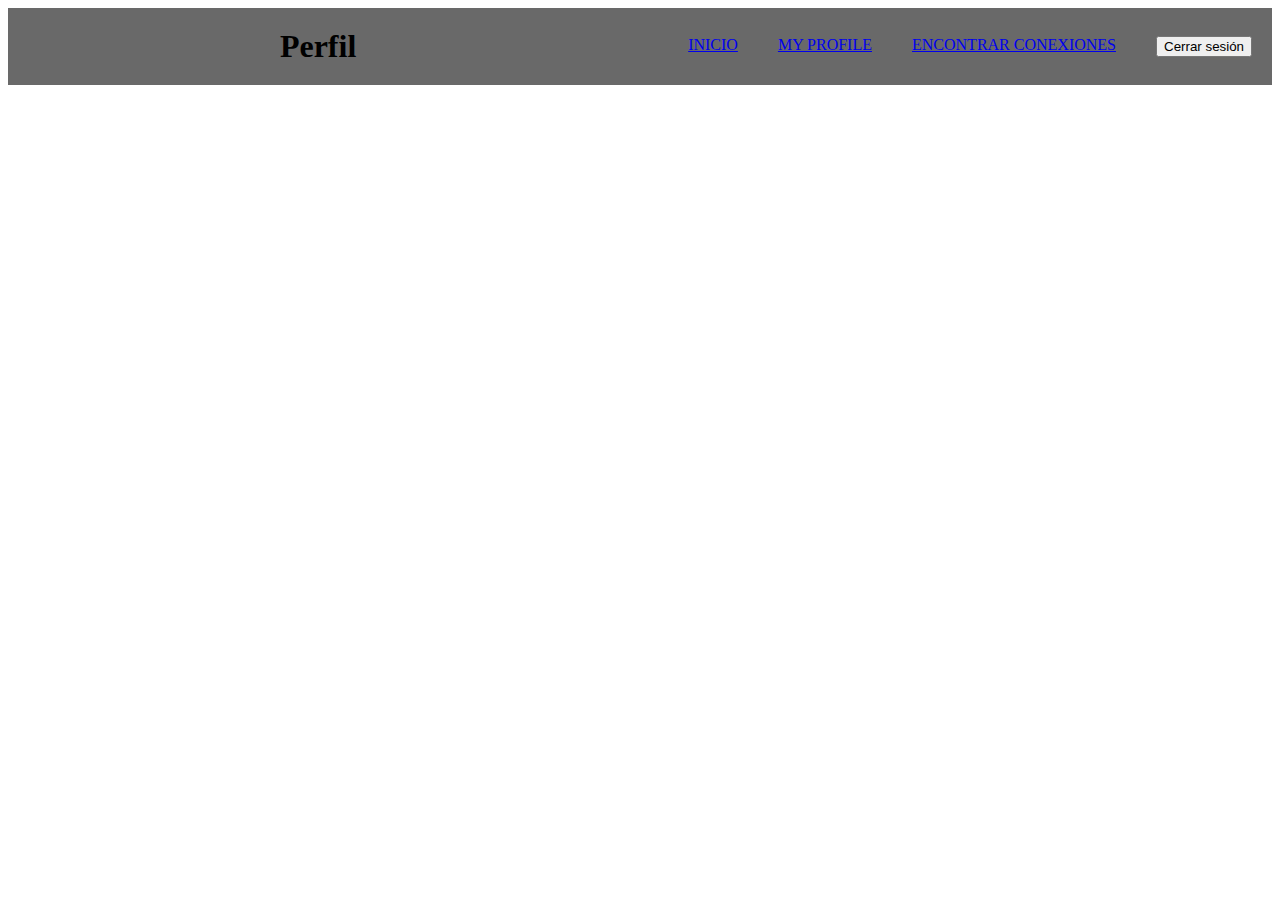
<file: barranavegacion/index.html>
<!DOCTYPE html>
<html lang="en">
<head>
   <meta charset="UTF-8">
   <meta http-equiv="X-UA-Compatible" content="IE=edge">
   <meta name="viewport" content="width=device-width, initial-scale=1.0">
   <title>Document</title>
</head>
   <link rel="stylesheet" href="estilo.css">
<body>

   <div class="nav">
      <h1 class="nav-title">Perfil</h1>
      <ul class="nav-links" style="list-style: none;">
          <li><a href="#">Inicio</a></li>
         <li><a href="#" class="active">My Profile</a></li>
         <li><a href="#">Encontrar conexiones</a></li>
          <li><button class="btn">Cerrar sesión</button></li>
      </ul>
  </div>
  
</body>
</html>
</file>
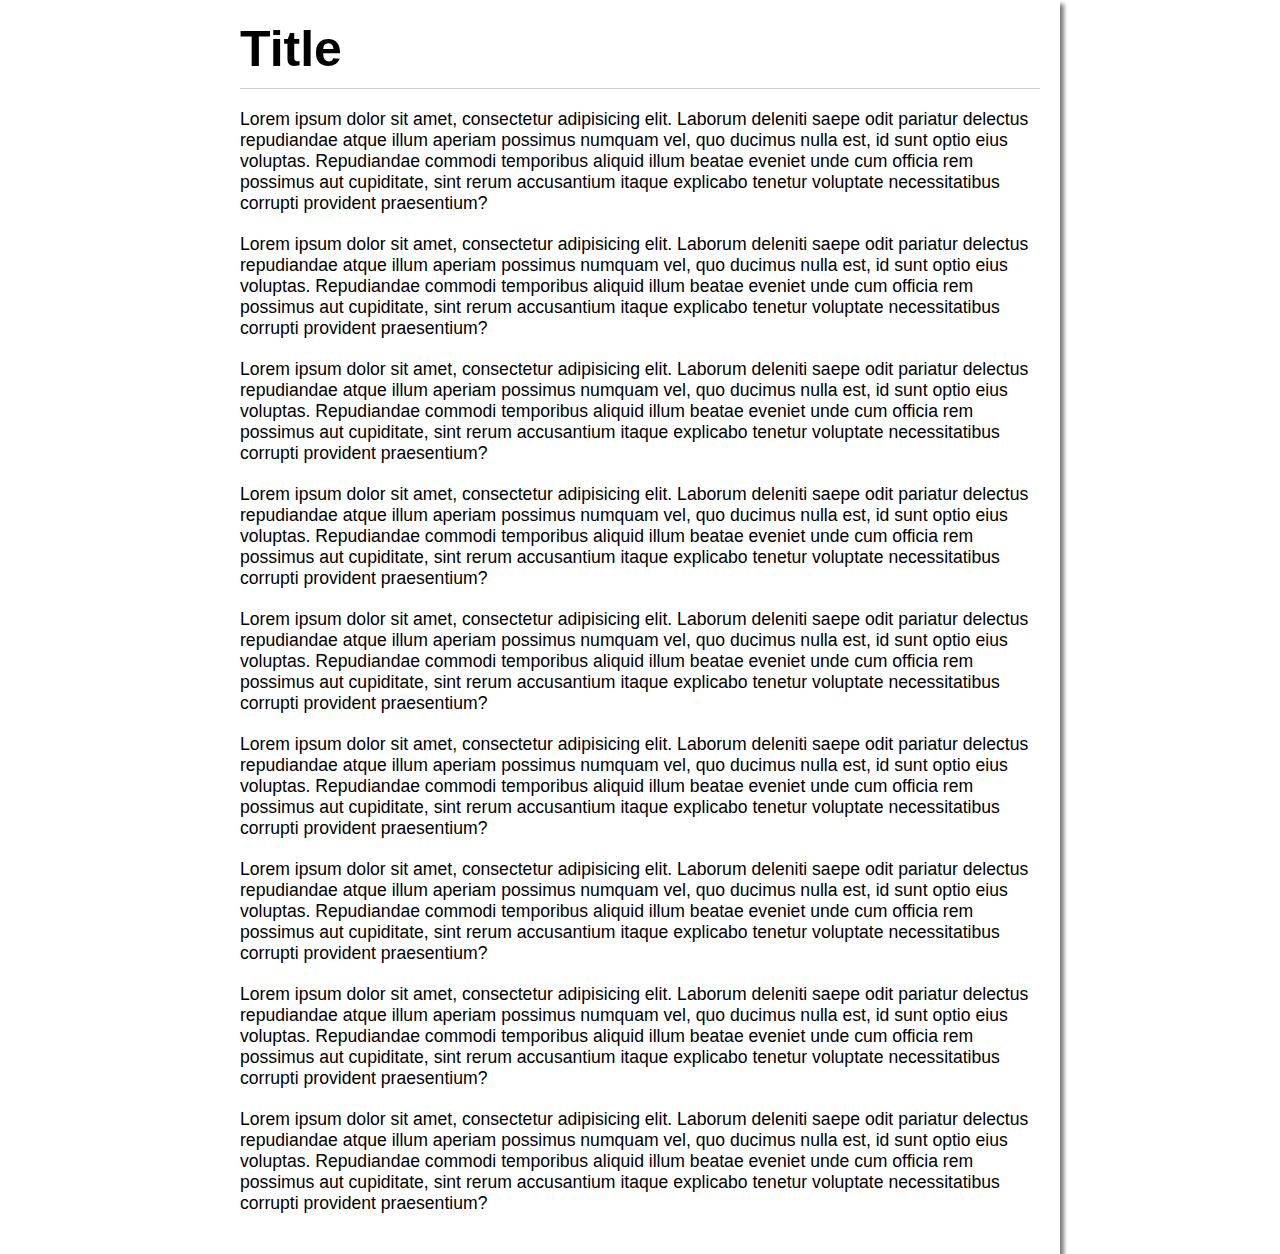
<file: conseptosbasicos/index.html>
<!DOCTYPE html>
<html>
<head>
  <meta charset="utf-8">
  <meta name="viewport" content="width=device-width">
  <title>JS Bin</title>
  <link rel="stylesheet" href="estilo.css">
  <link rel="stylesheet" href="js.js">
</head>
<body>
  <div class="container">
    <h1>Title</h1>
    <p>Lorem ipsum dolor sit amet, consectetur adipisicing elit. Laborum deleniti saepe odit pariatur delectus repudiandae atque illum aperiam possimus numquam vel, quo ducimus nulla est, id sunt optio eius voluptas. Repudiandae commodi temporibus aliquid illum beatae eveniet unde cum officia rem possimus aut cupiditate, sint rerum accusantium itaque explicabo tenetur voluptate necessitatibus corrupti provident praesentium?</p>
    <p>Lorem ipsum dolor sit amet, consectetur adipisicing elit. Laborum deleniti saepe odit pariatur delectus repudiandae atque illum aperiam possimus numquam vel, quo ducimus nulla est, id sunt optio eius voluptas. Repudiandae commodi temporibus aliquid illum beatae eveniet unde cum officia rem possimus aut cupiditate, sint rerum accusantium itaque explicabo tenetur voluptate necessitatibus corrupti provident praesentium?</p>
    <p>Lorem ipsum dolor sit amet, consectetur adipisicing elit. Laborum deleniti saepe odit pariatur delectus repudiandae atque illum aperiam possimus numquam vel, quo ducimus nulla est, id sunt optio eius voluptas. Repudiandae commodi temporibus aliquid illum beatae eveniet unde cum officia rem possimus aut cupiditate, sint rerum accusantium itaque explicabo tenetur voluptate necessitatibus corrupti provident praesentium?</p>
    <p>Lorem ipsum dolor sit amet, consectetur adipisicing elit. Laborum deleniti saepe odit pariatur delectus repudiandae atque illum aperiam possimus numquam vel, quo ducimus nulla est, id sunt optio eius voluptas. Repudiandae commodi temporibus aliquid illum beatae eveniet unde cum officia rem possimus aut cupiditate, sint rerum accusantium itaque explicabo tenetur voluptate necessitatibus corrupti provident praesentium?</p>
    <p>Lorem ipsum dolor sit amet, consectetur adipisicing elit. Laborum deleniti saepe odit pariatur delectus repudiandae atque illum aperiam possimus numquam vel, quo ducimus nulla est, id sunt optio eius voluptas. Repudiandae commodi temporibus aliquid illum beatae eveniet unde cum officia rem possimus aut cupiditate, sint rerum accusantium itaque explicabo tenetur voluptate necessitatibus corrupti provident praesentium?</p>
    <p>Lorem ipsum dolor sit amet, consectetur adipisicing elit. Laborum deleniti saepe odit pariatur delectus repudiandae atque illum aperiam possimus numquam vel, quo ducimus nulla est, id sunt optio eius voluptas. Repudiandae commodi temporibus aliquid illum beatae eveniet unde cum officia rem possimus aut cupiditate, sint rerum accusantium itaque explicabo tenetur voluptate necessitatibus corrupti provident praesentium?</p>
    <p>Lorem ipsum dolor sit amet, consectetur adipisicing elit. Laborum deleniti saepe odit pariatur delectus repudiandae atque illum aperiam possimus numquam vel, quo ducimus nulla est, id sunt optio eius voluptas. Repudiandae commodi temporibus aliquid illum beatae eveniet unde cum officia rem possimus aut cupiditate, sint rerum accusantium itaque explicabo tenetur voluptate necessitatibus corrupti provident praesentium?</p>
    <p>Lorem ipsum dolor sit amet, consectetur adipisicing elit. Laborum deleniti saepe odit pariatur delectus repudiandae atque illum aperiam possimus numquam vel, quo ducimus nulla est, id sunt optio eius voluptas. Repudiandae commodi temporibus aliquid illum beatae eveniet unde cum officia rem possimus aut cupiditate, sint rerum accusantium itaque explicabo tenetur voluptate necessitatibus corrupti provident praesentium?</p>
    <p>Lorem ipsum dolor sit amet, consectetur adipisicing elit. Laborum deleniti saepe odit pariatur delectus repudiandae atque illum aperiam possimus numquam vel, quo ducimus nulla est, id sunt optio eius voluptas. Repudiandae commodi temporibus aliquid illum beatae eveniet unde cum officia rem possimus aut cupiditate, sint rerum accusantium itaque explicabo tenetur voluptate necessitatibus corrupti provident praesentium?</p>
  </div>
</body>
</html>
</file>
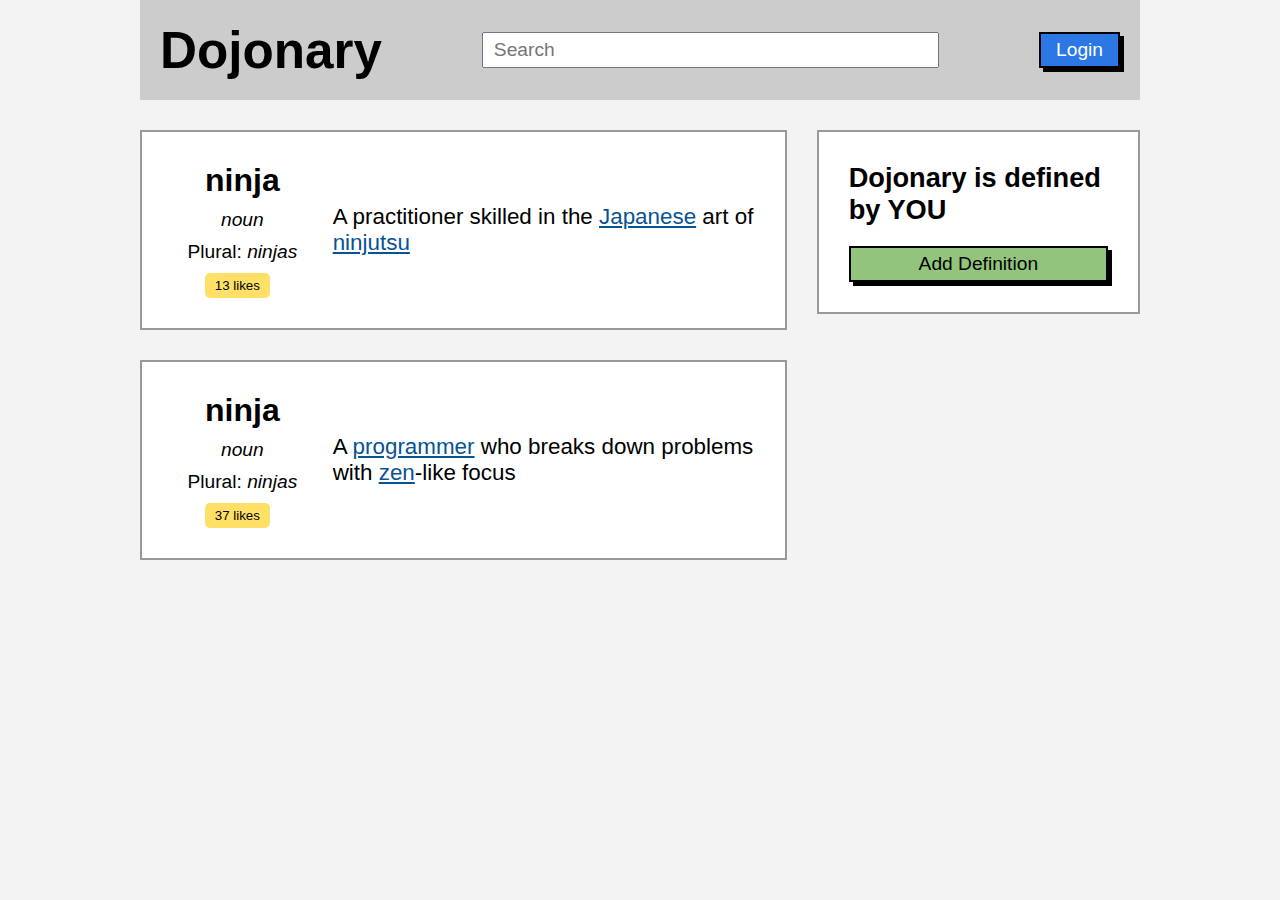
<file: evento klic2/index.html>
<!DOCTYPE html>
<html lang="en">

<head>
    <meta charset="UTF-8">
    <meta http-equiv="X-UA-Compatible" content="IE=edge">
    <meta name="viewport" content="width=device-width, initial-scale=1.0">
    <title>Dojonary</title>
    <link rel="stylesheet" href="style.css">
</head>

<body>
    <div class="container">
        <div class="top">
            <h1 class="title">Dojonary</h1>
            <input type="text" name="search" placeholder="Search" class="search">
            <button class="btn login" onclick="text(this)">Login</button>
        </div>
        <div class="row">
            <div class="flex-2">
                <div class="box definition">
                    <div class="left">
                        <h1>ninja</h1>
                        <p><em>noun</em></p>
                        <p>Plural: <em>ninjas</em></p>
                        <button class="like-btn" onclick="mensaje()">13 likes</button>
                    </div>
                    <p class="definition-text">A practitioner skilled in the <a href="#">Japanese</a> art of <a
                            href="#">ninjutsu</a></p>
                </div>
                <div class="box definition">
                    <div class="left">
                        <h1>ninja</h1>
                        <p><em>noun</em></p>
                        <p>Plural: <em>ninjas</em></p>
                        <button class="like-btn" onclick="mensaje()">37 likes</button>
                    </div>
                    <p class="definition-text">A <a href="#">programmer</a> who breaks down problems with <a
                            href="#">zen</a>-like focus</p>
                </div>
            </div>
            <div class="flex-1">
                <div class="box">
                    <h2>Dojonary is defined by YOU</h2>
                    <button class="btn add" onclick="hide(this)">Add Definition</button>
                </div>
            </div>
        </div>
    </div>
    <script src="js.js"></script>
</body>

</html>
</file>
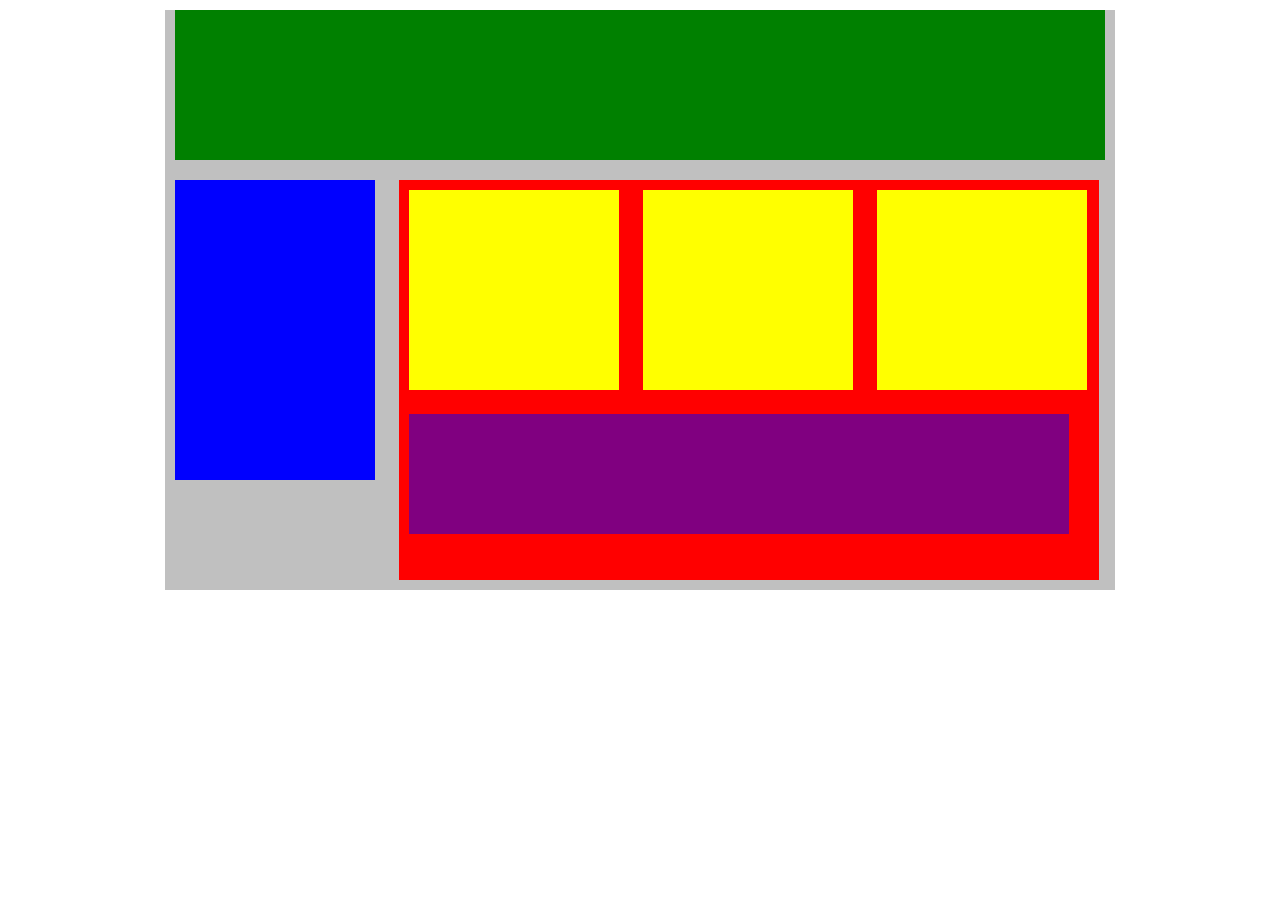
<file: trazandobloques/index.html>
<!DOCTYPE html>
<html lang="en">

<head>
    <title>Posición de práctica</title>
    <link rel="stylesheet" href="estilo.css">
</head>

<body>
    <div class="container">
        <div class="top-nav"></div>
        <div class="side-nav"></div>
        <div class="main">
            <div class="sub-content"></div>
            <div class="sub-content"></div>
            <div class="sub-content"></div>
            <div id="advertisement"></div>
        </div>
    </div>
</body>

</html>
</file>
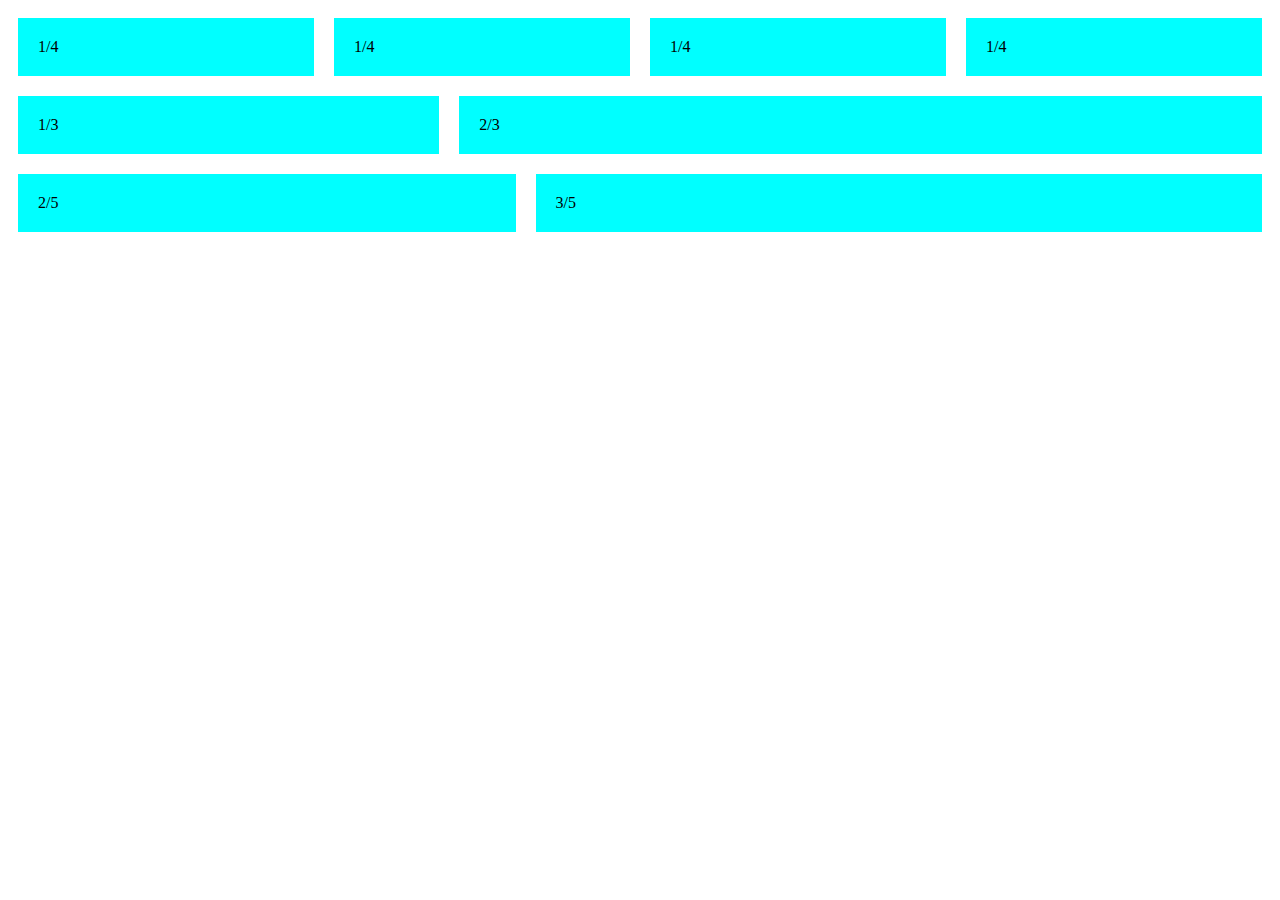
<file: CSS/columnasflex/index.html>
<!DOCTYPE html>
<html lang="en">
<head>
    <meta charset="UTF-8">
    <meta http-equiv="X-UA-Compatible" content="IE=edge">
    <meta name="viewport" content="width=device-width, initial-scale=1.0">
    <title>Flexible Columns</title>
    <link rel="stylesheet" href="estilo.css">
</head>
<body>
    
    <div class="row">
        <div class="col">1/4</div>
        <div class="col">1/4</div>
        <div class="col">1/4</div>
        <div class="col">1/4</div>
    </div>
    <div class="row">
        <div class="col">1/3</div> 
        <div class="col2">2/3</div>
    </div>
    <div class="row">
        <div class="col2">2/5</div>
        <div class="col3">3/5</div>
    </div>
    
</body>
</html>
</file>
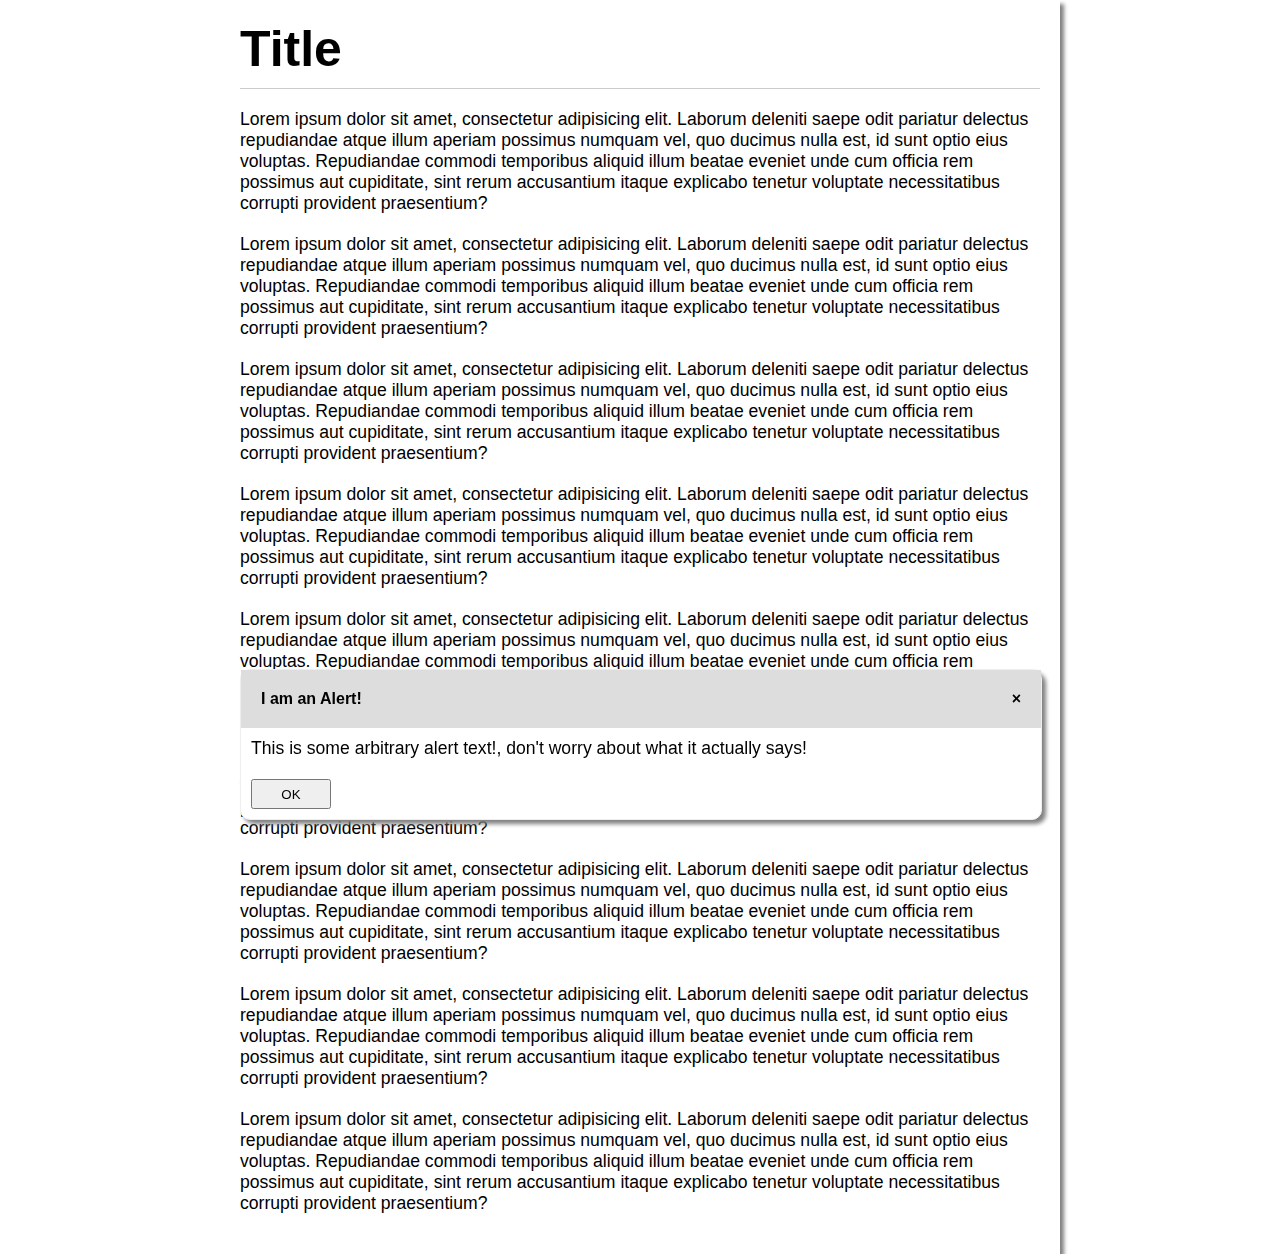
<file: CSS/conseptosbasicos/index.html>
<!DOCTYPE html>
<html>
<head>
  <meta charset="utf-8">
  <meta name="viewport" content="width=device-width">
  <title>JS Bin</title>
  <link rel="stylesheet" href="estilo.css">
</head>
<body>
  <div class="container">
    <h1>Title</h1>
    <div id="message">
      <div class="header"><span>I am an Alert!</span><span>×</span></div>
      <p>This is some arbitrary alert text!, don't worry about what it actually says!</p>
      <button>OK</button>
    </div>
    <p>Lorem ipsum dolor sit amet, consectetur adipisicing elit. Laborum deleniti saepe odit pariatur delectus repudiandae atque illum aperiam possimus numquam vel, quo ducimus nulla est, id sunt optio eius voluptas. Repudiandae commodi temporibus aliquid illum beatae eveniet unde cum officia rem possimus aut cupiditate, sint rerum accusantium itaque explicabo tenetur voluptate necessitatibus corrupti provident praesentium?</p>
    <p>Lorem ipsum dolor sit amet, consectetur adipisicing elit. Laborum deleniti saepe odit pariatur delectus repudiandae atque illum aperiam possimus numquam vel, quo ducimus nulla est, id sunt optio eius voluptas. Repudiandae commodi temporibus aliquid illum beatae eveniet unde cum officia rem possimus aut cupiditate, sint rerum accusantium itaque explicabo tenetur voluptate necessitatibus corrupti provident praesentium?</p>
    <p>Lorem ipsum dolor sit amet, consectetur adipisicing elit. Laborum deleniti saepe odit pariatur delectus repudiandae atque illum aperiam possimus numquam vel, quo ducimus nulla est, id sunt optio eius voluptas. Repudiandae commodi temporibus aliquid illum beatae eveniet unde cum officia rem possimus aut cupiditate, sint rerum accusantium itaque explicabo tenetur voluptate necessitatibus corrupti provident praesentium?</p>
    <p>Lorem ipsum dolor sit amet, consectetur adipisicing elit. Laborum deleniti saepe odit pariatur delectus repudiandae atque illum aperiam possimus numquam vel, quo ducimus nulla est, id sunt optio eius voluptas. Repudiandae commodi temporibus aliquid illum beatae eveniet unde cum officia rem possimus aut cupiditate, sint rerum accusantium itaque explicabo tenetur voluptate necessitatibus corrupti provident praesentium?</p>
    <p>Lorem ipsum dolor sit amet, consectetur adipisicing elit. Laborum deleniti saepe odit pariatur delectus repudiandae atque illum aperiam possimus numquam vel, quo ducimus nulla est, id sunt optio eius voluptas. Repudiandae commodi temporibus aliquid illum beatae eveniet unde cum officia rem possimus aut cupiditate, sint rerum accusantium itaque explicabo tenetur voluptate necessitatibus corrupti provident praesentium?</p>
    <p>Lorem ipsum dolor sit amet, consectetur adipisicing elit. Laborum deleniti saepe odit pariatur delectus repudiandae atque illum aperiam possimus numquam vel, quo ducimus nulla est, id sunt optio eius voluptas. Repudiandae commodi temporibus aliquid illum beatae eveniet unde cum officia rem possimus aut cupiditate, sint rerum accusantium itaque explicabo tenetur voluptate necessitatibus corrupti provident praesentium?</p>
    <p>Lorem ipsum dolor sit amet, consectetur adipisicing elit. Laborum deleniti saepe odit pariatur delectus repudiandae atque illum aperiam possimus numquam vel, quo ducimus nulla est, id sunt optio eius voluptas. Repudiandae commodi temporibus aliquid illum beatae eveniet unde cum officia rem possimus aut cupiditate, sint rerum accusantium itaque explicabo tenetur voluptate necessitatibus corrupti provident praesentium?</p>
    <p>Lorem ipsum dolor sit amet, consectetur adipisicing elit. Laborum deleniti saepe odit pariatur delectus repudiandae atque illum aperiam possimus numquam vel, quo ducimus nulla est, id sunt optio eius voluptas. Repudiandae commodi temporibus aliquid illum beatae eveniet unde cum officia rem possimus aut cupiditate, sint rerum accusantium itaque explicabo tenetur voluptate necessitatibus corrupti provident praesentium?</p>
    <p>Lorem ipsum dolor sit amet, consectetur adipisicing elit. Laborum deleniti saepe odit pariatur delectus repudiandae atque illum aperiam possimus numquam vel, quo ducimus nulla est, id sunt optio eius voluptas. Repudiandae commodi temporibus aliquid illum beatae eveniet unde cum officia rem possimus aut cupiditate, sint rerum accusantium itaque explicabo tenetur voluptate necessitatibus corrupti provident praesentium?</p>
  </div>
</body>
</html>
</file>
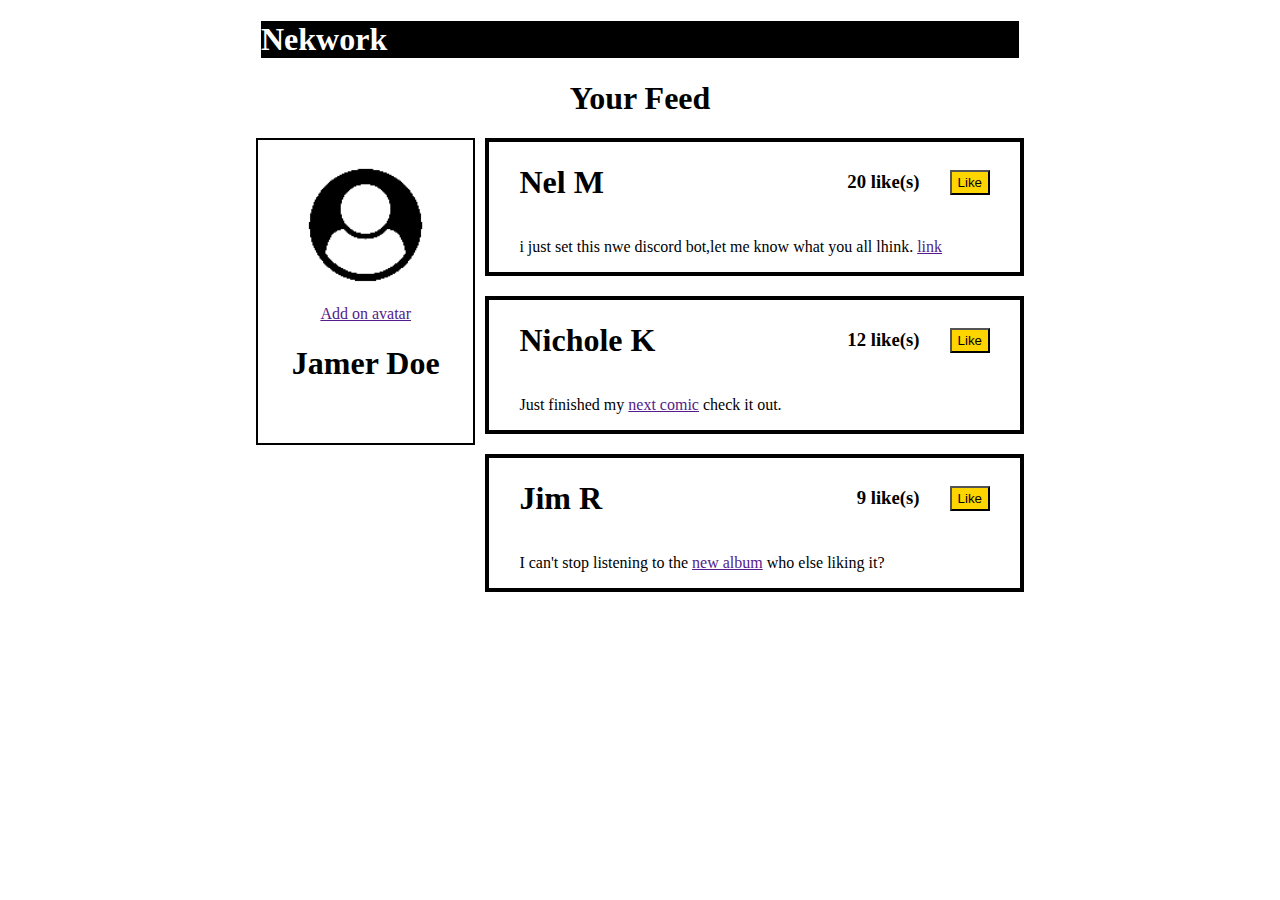
<file: me gusta/inde.html>
<!DOCTYPE html>
<html lang="en">

<head>
    <meta charset="UTF-8">
    <meta http-equiv="X-UA-Compatible" content="IE=edge">
    <meta name="viewport" content="width=device-width, initial-scale=1.0">
    <link rel="stylesheet" href="style.css">
    <title>Me gusta</title>
</head>

<body>
    <header>
        <h1>Nekwork</h1>
    </header>
    <h1 class="palabra">Your Feed</h1>
    <div class="content">
        <div class="caja-1">
            <img src="img/user.png" alt="">
            <br>
            <a href="">Add on avatar</a>
            <h1>Jamer Doe</h1>
        </div>
        <div class="caja-2">
            <div class="element">
                <div class="element-header">
                    <h1>Nel M</h1>
                    <div class="like">
                        <h3 id="like1">20 like(s)</h3>
                        <button onclick="sumNumber1()">Like</button>
                    </div>
                </div>
                <p>i just set this nwe discord bot,let me know what you all lhink. <a href="">link</a></p>
            </div>
            <div class="element">
                <div class="element-header">
                    <h1>Nichole K</h1>
                    <div class="like">
                        <h3 id="like2">12 like(s)</h3>
                        <button onclick="sumNumber2()">Like</button>
                    </div>
                </div>
                <p>Just finished my <a href="">next comic</a> check it out.</p>
            </div>
            <div class="element">
                <div class="element-header">
                    <h1>Jim R</h1>
                    <div class="like">
                        <h3 id="like3">9 like(s)</h3>
                        <button onclick="sumNumber3()">Like</button>
                    </div>
                </div>
                <p>I can't stop listening to the <a href="">new album</a> who else liking it?</p>
            </div>
        </div>
    </div>
    <script src="js.js"></script>
</body>

</html>
</file>
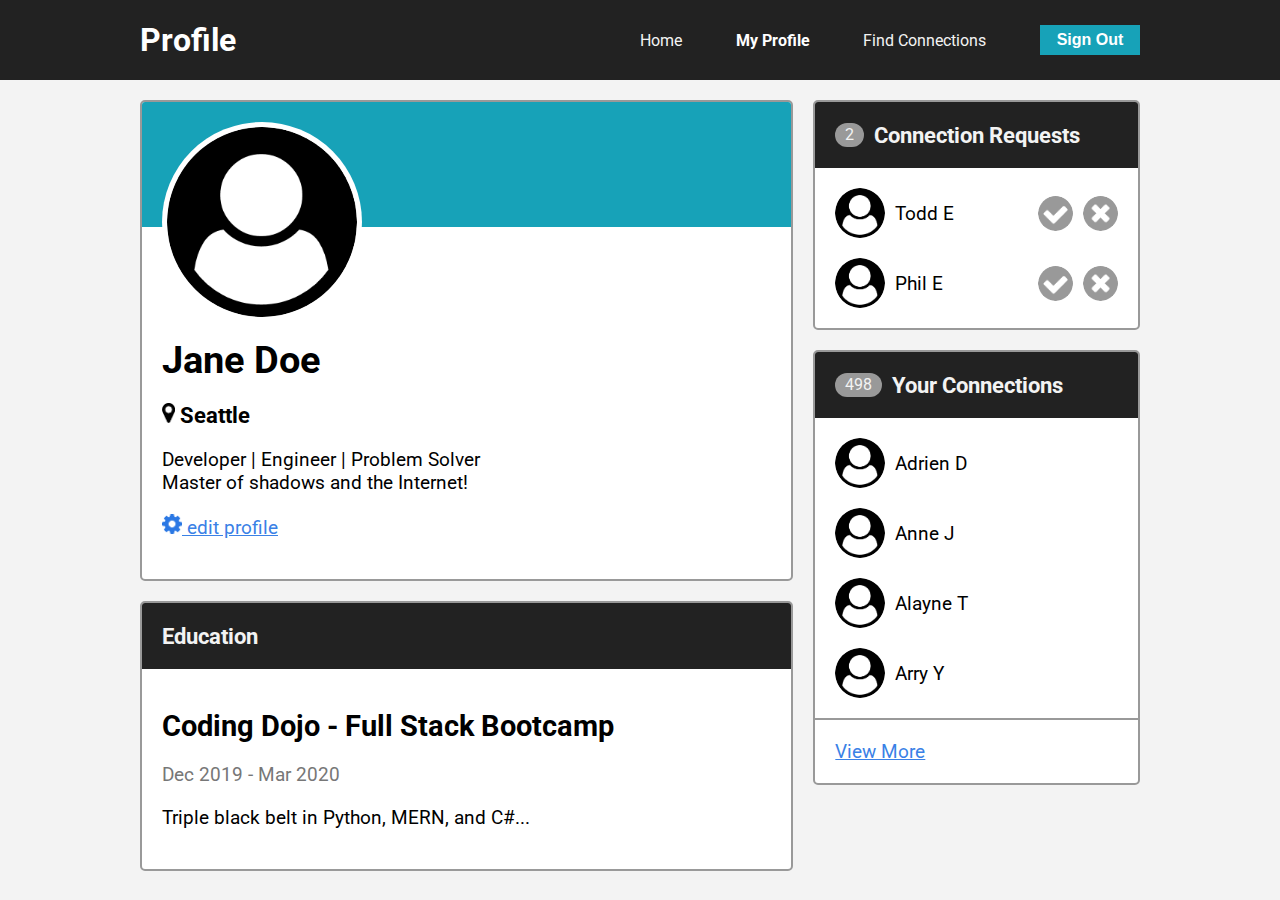
<file: perfildeusuario/inde.html>
<!DOCTYPE html>
<html lang="en">
<head>
    <meta charset="UTF-8">
    <meta name="viewport" content="width=device-width, initial-scale=1.0">
    <title>Profile Page</title>
    <link rel="stylesheet" href="style.css">
    <link rel="preconnect" href="https://fonts.gstatic.com">
    <link href="https://fonts.googleapis.com/css2?family=Roboto&display=swap" rel="stylesheet">
</head>
<body>

    <div class="nav">
        <div class="flex-container">
            <h1 class="nav-title">Profile</h1>
            <ul class="nav-links">
                <li><a href="#">Home</a></li>
                <li><a href="#" class="active">My Profile</a></li>
                <li><a href="#">Find Connections</a></li>
                <li><button class="btn">Sign Out</button></li>
            </ul>
        </div>
    </div>

    <div class="flex-container main">

        <div class="col-2">

            <div class="card user-card">
                <div class="card-header">
                    <img src="icons/user-circle.png" alt="jane" class="avatar-m">
                </div>
                <div class="card-body">
                    <h1 id="username">Jane Doe</h1>
                    <h3><img src="icons/map-marker.png" alt="pin" class="icon-s"> Seattle</h3>
                    <p>Developer | Engineer | Problem Solver<br>
                    Master of shadows and the Internet!</p>
                    <p onclick="edit()"><a href="#"><img src="icons/gear.png" alt="gear" class="icon-s"> edit profile</a></p>
                </div>
            </div>

            <div class="card">
                <div class="card-header">
                    <h3>Education</h3>
                </div>
                <div class="card-body">
                    <h2>Coding Dojo - Full Stack Bootcamp</h2>
                    <p class="dates">Dec 2019 - Mar 2020</p>
                    <p>Triple black belt in Python, MERN, and C#...</p>
                </div>
            </div>

        </div>


        <div class="col-1">


            <div class="card">
                <div class="card-header">
                    <span class="badge" id="requests">2</span>
                    <h3>Connection Requests</h3>
                </div>
                <ul class="card-list">
                    <li class="card-list-item" id="request-1">
                        <span>
                            <img src="icons/user-circle.png" alt="todd" class="avatar-s">
                            Todd E
                        </span>
                        <span>
                            <img src="icons/accept-circle.png" alt="accept" class="icon" onclick='accept("#request-1")'>
                            <img src="icons/close-circle.png" alt="close" class="icon" onclick='ignore("#request-1")'>
                        </span>
                    </li>
                    <li class="card-list-item" id="request-2">
                        <span>
                            <img src="icons/user-circle.png" alt="phil" class="avatar-s">
                            Phil E
                        </span>
                        <span>
                            <img src="icons/accept-circle.png" alt="accept" class="icon" onclick='accept("#request-2")'>
                            <img src="icons/close-circle.png" alt="close" class="icon" onclick='ignore("#request-2")'>
                        </span>
                    </li>
                </ul>
            </div>


            <div class="card">
                <div class="card-header">
                    <span class="badge" id="connections">498</span>
                    <h3>Your Connections</h3>
                </div>
                <ul class="card-list">
                    <li class="card-list-item start">
                        <img src="icons/user-circle.png" alt="adrien" class="avatar-s">
                        Adrien D
                    </li>
                    <li class="card-list-item start">
                        <img src="icons/user-circle.png" alt="anne" class="avatar-s">
                        Anne J
                    </li>
                    <li class="card-list-item start">
                        <img src="icons/user-circle.png" alt="alayne" class="avatar-s">
                        Alayne T
                    </li>
                    <li class="card-list-item start">
                        <img src="icons/user-circle.png" alt="arry" class="avatar-s">
                        Arry Y
                    </li>
                </ul>
                <div class="card-footer">
                    <a href="#">View More</a>
                </div>
            </div>

        </div>
    </div>

    <script src="js.js"></script>
</body>
</html>
</file>
<file: barranavegacion/estilo.css>
.nav{
	width: 100%;
	background-color:dimgrey
}

.nav-title{
	margin: auto;
}

.nav-links{
	display: flex;
	
}

li{
	text-align: center;
	text-transform: uppercase;
	padding: 12px 20px;
}

.nav {
	float: right;
	display: flex;
	align-items: center
}
</file>
<file: conseptosbasicos/estilo.css>
* {
    margin: 0;
    padding: 0;
    font-family: sans-serif;
  }
  .container {
    width: 800px;
    margin: 0 auto;
    padding: 20px;
    box-shadow: 4px 4px 4px grey;
  }
  h1 {
    font-size: 50px;
    padding-bottom: 10px;
    margin-bottom: 20px;
    border-bottom: 1px solid #ccc;
  }
  p {
    margin: 20px 0;
    font-size: 1.1rem;
  }
  #message {
    width: inherit;
    border: 1px solid #eee;
    border-radius: 10px;
    background-color: #fff;
    box-shadow: 4px 4px 4px grey;
    /* change the position properties here */
    position: fixed; 
    bottom: 80px;
  }
  #message * {
    margin: 10px;
  }
  #message .header {
    margin: 0px;
    background-color: #ddd;
    padding: 10px;
    font-weight: 900;
    display: flex;
    justify-content: space-between;
  }
  #message button {
    height: 30px;
    width: 80px;
  }
</file>
<file: evento klic2/style.css>
* {
    margin: 0;
    padding: 0;
}

body {
    font-family: 'Roboto', sans-serif;
    background-color: #f3f3f3;
}

a { 
    color: #085394; 
}

.container {
    width: 1000px;
    margin: 0 auto;
}

.top {
    background-color: #ccc;
    height: 60px;
    padding: 20px;
    display: flex;
    justify-content: space-between;
    align-items: center;
}

.title {
    font-size: 3.2rem;
}

.search {
    flex: 1;
    font-size: 1.2rem;
    padding: 5px 10px;
    margin: 0 100px;
}

.btn {
    font-size: 1.2rem;
    padding: 5px 15px;
    border: 2px solid #000;
    box-shadow: 4px 4px #000;
    cursor: pointer;
}

.login {
    background-color: #2b78e4;
    color: #fff;
}

.row { 
    display: flex; 
}

.flex-2 { 
    flex: 2; 
}

.flex-1 { 
    flex: 1; 
    margin-left: 30px;
}

.box {
    background-color: #fff;
    margin-top: 30px;
    padding: 30px;
    border: 2px solid #999;
}

.definition {
    display: flex;
    align-items: center;
    justify-content: space-between;
}

.left {
    flex: 1;
    text-align: center;
}

.left p {
    margin: 10px 0;
    font-size: 1.2rem;
}

.like {
    background-color: #ffd966;
}

.definition-text {
    flex: 3;
    margin-left: 20px;
    font-size: 1.4rem;
}

.box h2 {
    font-size: 1.7rem;
}

.add {
    background-color: #93c47d;
    width: 100%;
    margin-top: 20px;
}
.like-btn {
    background-color: #ffe066;
    color: black;
    border: none;
    border-radius: 5px;
    padding: 5px 10px;
    margin-right: 10px;
    cursor: pointer;
  }
</file>
<file: trazandobloques/estilo.css>
.container{
    width: 950px;
    background-color: silver;
    margin: 0px auto;
}
.top-nav {
    margin: 10px;
    height: 150px;
    background-color: green;
}
.side-nav {
    margin: 10px;
    height: 300px;
    width: 200px;
    background-color: blue;
    display: inline-block;
}
.main {
    margin: 10px;
    height: 400px;
    width: 700px;
    background-color: red;
    display: inline-block;
    vertical-align: top;
}
.sub-content {
    margin: 10px;
    height: 200px;
    width: 210px;
    background-color: yellow;
    display: inline-block;
}
#advertisement {
    height: 120px;
    width: 660px;
    background-color: purple;
    margin: 10px;
}
</file>
<file: CSS/columnasflex/estilo.css>
.row {
    display: flex;
}

.col,.col2,.col3 {
    flex: 1;
    padding: 20px;
    margin: 10px;
    background-color:aqua
}

.col2 {
    flex: 2;
  
}

.col3 {
 flex: 3;
  
}
</file>
<file: CSS/conseptosbasicos/estilo.css>
* {
    margin: 0;
    padding: 0;
    font-family: sans-serif;
  }
  .container {
    width: 800px;
    margin: 0 auto;
    padding: 20px;
    box-shadow: 4px 4px 4px grey;
  }
  h1 {
    font-size: 50px;
    padding-bottom: 10px;
    margin-bottom: 20px;
    border-bottom: 1px solid #ccc;
  }
  p {
    margin: 20px 0;
    font-size: 1.1rem;
  }
  #message {
    width: inherit;
    border: 1px solid #eee;
    border-radius: 10px;
    background-color: #fff;
    box-shadow: 4px 4px 4px grey;
    /* change the position properties here */
    position: fixed; 
    bottom: 80px;
  }
  #message * {
    margin: 10px;
  }
  #message .header {
    margin: 0px;
    background-color: #ddd;
    padding: 10px;
    font-weight: 900;
    display: flex;
    justify-content: space-between;
  }
  #message button {
    height: 30px;
    width: 80px;
  }
</file>
<file: me gusta/style.css>
header{
    color: white;
    background-color: black;
    margin: 5PX;
}

body{
 margin-top: 0px;
 margin-left: 20%;
 margin-right: 20%;
}

.palabra{
text-align: center;
}
.caja-1 img{
    height: 4cm;
    margin-top: 10px;

}
.caja-1{
    border: 2px solid black;
    text-align: center;
    flex: 2;
    margin-right: 10px;
    height: 8cm;
}

.caja-2{
    flex: 5;
}
.content{
    display: flex;
}

.element-header{
    display: flex;
    justify-content: space-between;
}
.like{
    display: flex;
    align-items: center;
}
.like button{
    height: 25px;
    margin-left: 30px;
    background-color: rgb(255, 213, 0);
}
.element{
    padding-left: 30px;
    padding-right: 30px;
    margin-bottom: 20px;
    border: 4px solid black;
}
</file>
<file: perfildeusuario/style.css>
/* CSS Reset */

* {
    margin: 0;
    padding: 0;
}

/* styles to apply to body */

body {
    background-color: #f3f3f3;
    font-family: 'Roboto', sans-serif;
}

.flex-container {
    width: 1000px;
    margin: 0 auto;
}

.flex-container, .nav-links, .nav {
    display: flex;
    justify-content: space-between;
    align-items: center;
}

.nav {
    height: 80px;
    background-color: #222;
    color: #fff;
    margin-bottom: 20px;
}

.nav-links {
    width: 50%;
    list-style-type: none;
    align-items: center;
}

.nav-links a {
    color: #f3f3f3;
    text-decoration: none;
}

.nav-links a.active {
    color: #fff;
    font-weight: bold;
}

.btn {
    height: 30px;
    width: 100px;
    color: #fff;
    background-color: #17a2b8;
    border: none;
    font-size: 1rem;
    font-weight: bold;
}

.flex-container.main {
    align-items: flex-start;
}

.col-2 {
    flex: 2;
    margin-right: 20px;
}

.col-1 {
    flex: 1;
}

.card {
    background-color: #fff;
    border: 2px solid #999;
    margin-bottom: 20px;
    border-radius: 5px;
    font-size: 1.2rem;
    overflow: hidden;
}


.card-header {
    padding: 20px;
    background-color: #222;
    color: #f3f3f3;
}

.card-header {
    display: flex;
    align-items: center;
}

.card-body {
    padding: 20px;
}

.card-body h1, 
.card-body h2,
.card-body h3,
.card-body p {
    margin: 20px 0px;
}

.user-card .card-header {
    background-color: #17a2b8;
    height: 85px;
    margin-bottom: 70px;
    display: block;
}

.card-footer {
    border-top: 2px solid #999;
    display: flex;
    align-items: center;
    padding: 20px;
}

.avatar-m {
    border-radius: 50%;
    background-color: #fff;
    height: 190px;
    padding: 5px;
}

.icon-s {
    height: 20px;
}

a {
    color: #3a81e6;
}

.dates {
    color: #777;
}

.card-list {
    padding: 0 20px;
    padding-top: 20px;
    list-style-type: none;
}

.card-list-item, 
.card-list-item > * {
    display: flex;
    align-items: center;
}

.card-list-item {
    margin-bottom: 20px;
    justify-content: space-between;
}

.card-list-item.start {
    justify-content: flex-start;
}

.avatar-s, .icon {
    height: 50px;
    border-radius: 50%;
    margin-right: 10px;
}

.icon {
    height: 35px;
}

.icon, .btn {
    cursor: pointer;
}

.icon:last-child {
    margin-right: 0;
}

.badge {
    font-size: 1rem;
    height: 24px;
    line-height: 24px;
    padding: 0 10px;
    background-color: #999;
    border-radius: 12px;
    margin-right: 10px;
}
</file>
